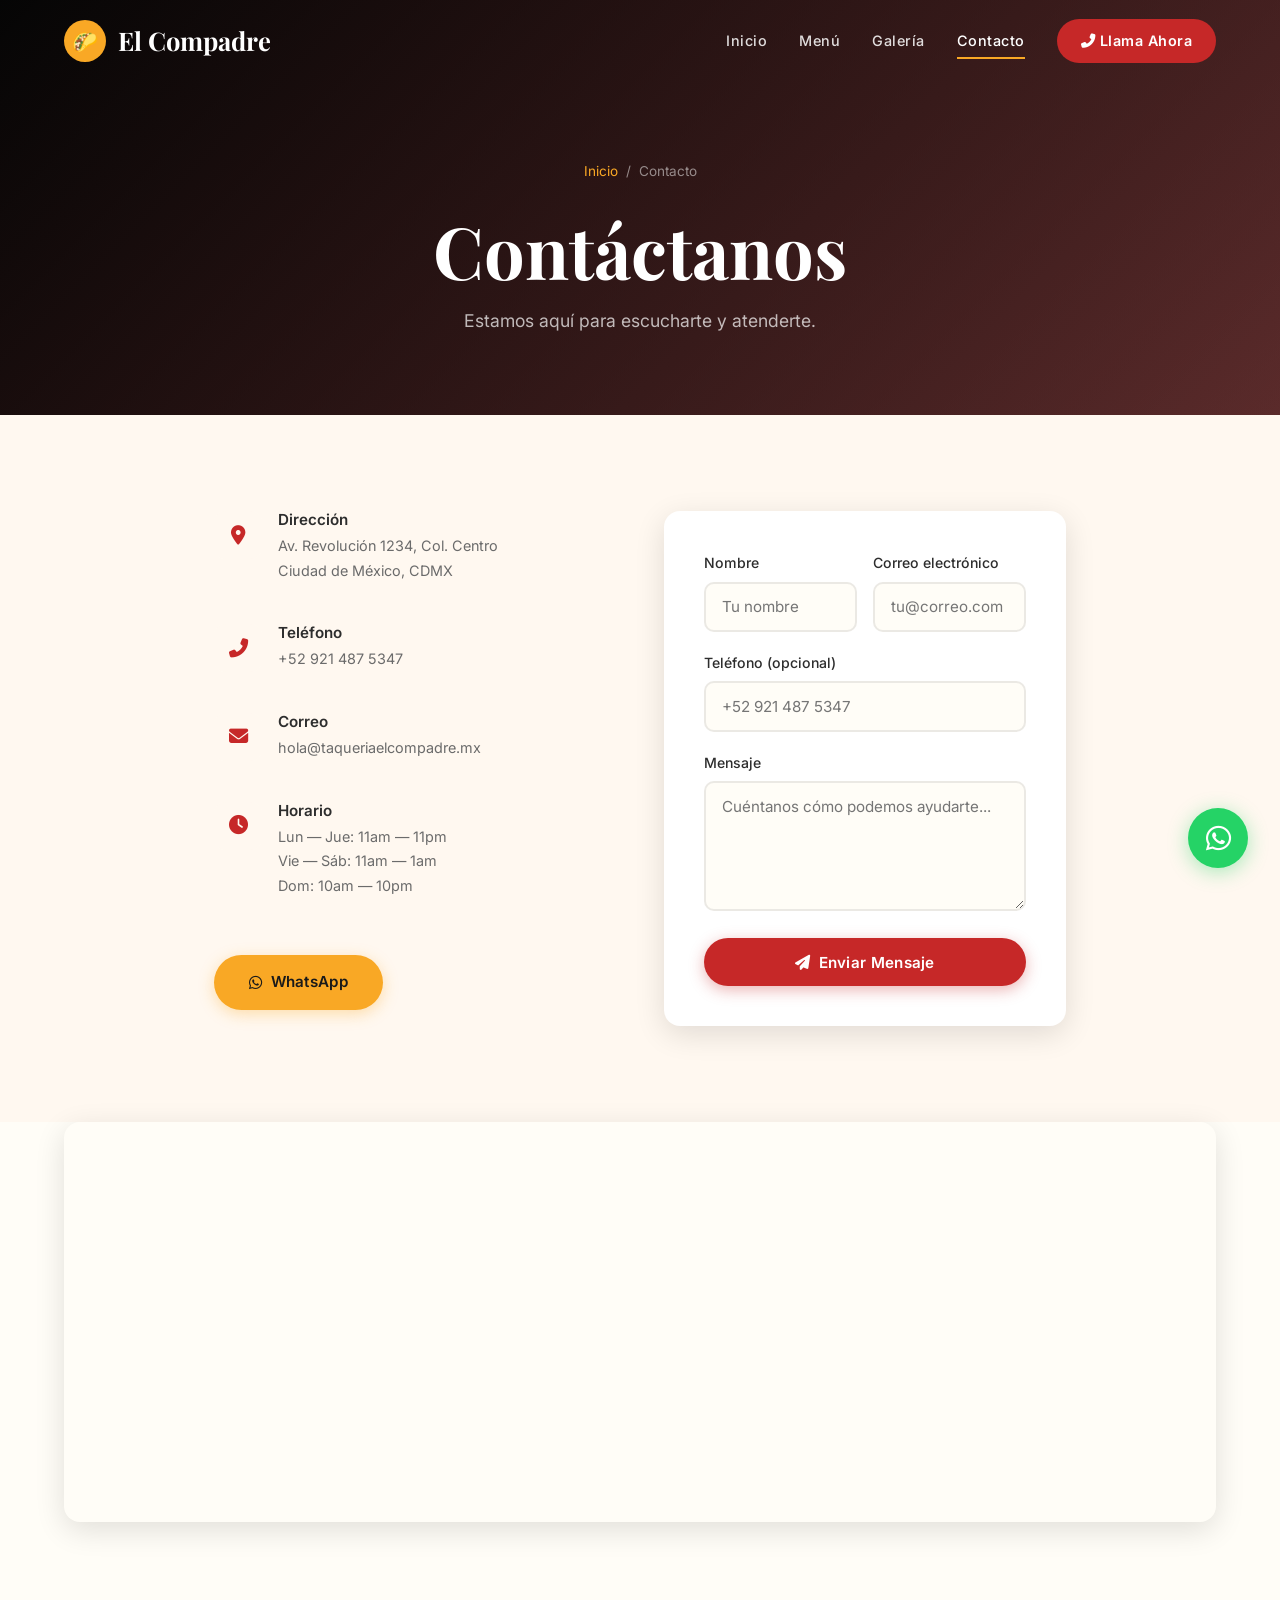
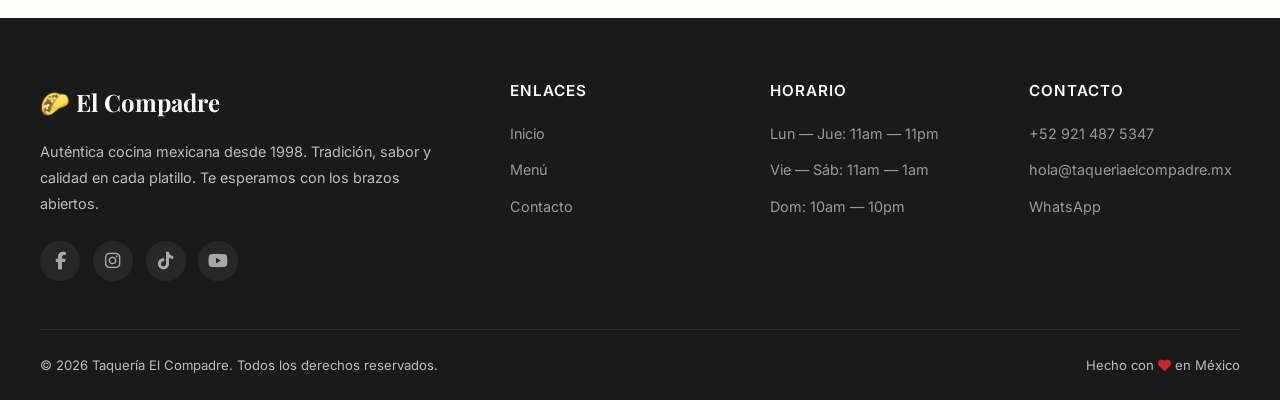
<file: contacto.html>
<!DOCTYPE html>
<html lang="es-MX">
<head>
  <meta charset="UTF-8">
  <meta name="viewport" content="width=device-width, initial-scale=1.0">
  <title>Contacto — Taquería El Compadre</title>
  <meta name="description" content="Ponte en contacto con Taquería El Compadre. Estamos en Av. Revolución 1234, Col. Centro, CDMX. Tel: +52 921 487 5347.">
  <meta name="robots" content="index, follow">
  <meta property="og:title" content="Contacto — Taquería El Compadre">
  <meta property="og:description" content="Visítanos o escríbenos. Te esperamos.">
  <meta name="theme-color" content="#C62828">

  <link rel="preconnect" href="https://fonts.googleapis.com">
  <link rel="preconnect" href="https://fonts.gstatic.com" crossorigin>
  <link href="https://fonts.googleapis.com/css2?family=Playfair+Display:ital,wght@0,400;0,700;0,900;1,400;1,700&family=Inter:wght@300;400;500;600;700&family=Dancing+Script:wght@500;700&display=swap" rel="stylesheet">
  <link rel="stylesheet" href="https://cdnjs.cloudflare.com/ajax/libs/font-awesome/6.5.1/css/all.min.css">
  <link rel="stylesheet" href="css/style.css">
  <link rel="icon" type="image/svg+xml" href="data:image/svg+xml,<svg xmlns='http://www.w3.org/2000/svg' viewBox='0 0 100 100'><text y='.9em' font-size='90'>🌮</text></svg>">
</head>
<body>

  <!-- ============================================================
       NAVBAR
       ============================================================ -->
  <nav class="navbar scrolled" role="navigation" aria-label="Navegación principal">
    <div class="container">
      <a href="index.html" class="navbar-brand" aria-label="Ir al inicio">
        <span class="brand-icon">🌮</span>
        El Compadre
      </a>
      <div class="hamburger" aria-label="Abrir menú" role="button" tabindex="0">
        <span></span><span></span><span></span>
      </div>
      <div class="navbar-links">
        <a href="index.html">Inicio</a>
        <a href="menu.html">Menú</a>
        <a href="index.html#gallery">Galería</a>
        <a href="contacto.html" class="active">Contacto</a>
        <a href="tel:+529214875347" class="navbar-cta"><i class="fas fa-phone-alt"></i> Llama Ahora</a>
      </div>
    </div>
  </nav>

  <!-- ============================================================
       PAGE HEADER
       ============================================================ -->
  <header class="page-header" style="background-image: none; background: linear-gradient(135deg, #1A1A1A, #2C2C2C);">
    <div class="page-header-bg" style="background-image: url('https://images.unsplash.com/photo-1517248135467-4c7edcad34c4?w=1920&q=80');" aria-hidden="true"></div>
    <div class="page-header-overlay"></div>
    <div class="container">
      <div class="breadcrumb">
        <a href="index.html">Inicio</a>
        <span>/</span>
        <span>Contacto</span>
      </div>
      <h1 data-aos="fade-up">Contáctanos</h1>
      <p data-aos="fade-up" data-aos-delay="100">Estamos aquí para escucharte y atenderte.</p>
    </div>
  </header>

  <!-- ============================================================
       CONTACT SECTION
       ============================================================ -->
  <section class="section section--cream">
    <div class="container container--narrow">

      <div id="form-success" style="display:none;" class="form-success-page" data-aos="fade-up">
        <div class="success-icon"><i class="fas fa-check"></i></div>
        <h2 style="margin-bottom: 0.75rem;">¡Mensaje enviado!</h2>
        <p style="color: var(--color-text-light); font-size: 1.05rem; margin-bottom: 2rem;">
          Gracias, <span id="successName">cliente</span>. Hemos recibido tu mensaje y te responderemos a la brevedad. <br>¡Buen provecho!
        </p>
        <a href="index.html" class="btn btn--primary"><i class="fas fa-home"></i> Volver al inicio</a>
      </div>

      <div class="contact-grid" id="formContainer">
        <div class="contact-info-list" data-aos="fade-right">
          <div class="contact-info-item">
            <div class="contact-info-icon"><i class="fas fa-map-marker-alt"></i></div>
            <div>
              <h4>Dirección</h4>
              <p>Av. Revolución 1234, Col. Centro<br>Ciudad de México, CDMX</p>
            </div>
          </div>
          <div class="contact-info-item">
            <div class="contact-info-icon"><i class="fas fa-phone-alt"></i></div>
            <div>
              <h4>Teléfono</h4>
              <p>+52 921 487 5347</p>
            </div>
          </div>
          <div class="contact-info-item">
            <div class="contact-info-icon"><i class="fas fa-envelope"></i></div>
            <div>
              <h4>Correo</h4>
              <p>hola@taqueriaelcompadre.mx</p>
            </div>
          </div>
          <div class="contact-info-item">
            <div class="contact-info-icon"><i class="fas fa-clock"></i></div>
            <div>
              <h4>Horario</h4>
              <p>Lun — Jue: 11am — 11pm<br>Vie — Sáb: 11am — 1am<br>Dom: 10am — 10pm</p>
            </div>
          </div>
          <div style="margin-top:1rem;">
            <a href="https://wa.me/529214875347" target="_blank" rel="noopener" class="btn btn--gold"><i class="fab fa-whatsapp"></i> WhatsApp</a>
          </div>
        </div>

        <form class="contact-form" action="https://formsubmit.co/hola@taqueriaelcompadre.mx" method="POST" data-aos="fade-left" id="contactForm">
          <input type="hidden" name="_subject" value="Nuevo mensaje desde Taquería El Compadre">
          <input type="hidden" name="_captcha" value="false">
          <input type="hidden" name="_template" value="table">
          <input type="hidden" name="_next" value="https://rtvic.github.io/taqueria/contacto.html?success=true">

          <div class="form-row">
            <div class="form-group">
              <label for="nombre">Nombre</label>
              <input type="text" class="form-control" id="nombre" name="nombre" placeholder="Tu nombre" required>
            </div>
            <div class="form-group">
              <label for="email">Correo electrónico</label>
              <input type="email" class="form-control" id="email" name="email" placeholder="tu@correo.com" required>
            </div>
          </div>
          <div class="form-group">
            <label for="telefono">Teléfono (opcional)</label>
            <input type="tel" class="form-control" id="telefono" name="telefono" placeholder="+52 921 487 5347">
          </div>
          <div class="form-group">
            <label for="mensaje">Mensaje</label>
            <textarea class="form-control" id="mensaje" name="mensaje" placeholder="Cuéntanos cómo podemos ayudarte..." required></textarea>
          </div>
          <button type="submit" class="btn btn--primary" style="width:100%; justify-content:center;">
            <i class="fas fa-paper-plane"></i> Enviar Mensaje
          </button>
        </form>
      </div>

    </div>
  </section>

  <!-- ============================================================
       LOCATION MAP
       ============================================================ -->
  <section class="section" style="padding-top:0;">
    <div class="container">
      <div style="border-radius: var(--card-radius); overflow: hidden; box-shadow: var(--shadow-md); height: 400px; position: relative;" data-aos="fade-up">
        <iframe
          src="https://www.google.com/maps/embed?pb=!1m18!1m12!1m3!1d3762.5!2d-99.1332!3d19.4326!2m3!1f0!2f0!3f0!3m2!1i1024!2i768!4f13.1!3m3!1m2!1s0x0%3A0x0!2zMTnCsDI1JzU3LjQiTiA5OcKwMDgnMDAuMiJX!5e0!3m2!1ses!2smx!4v1"
          style="position:absolute;inset:0;width:100%;height:100%;border:0;"
          allowfullscreen=""
          loading="lazy"
          title="Mapa de ubicación de Taquería El Compadre"
        ></iframe>
      </div>
    </div>
  </section>

  <!-- ============================================================
       FOOTER
       ============================================================ -->
  <footer class="footer">
    <div class="footer-grid">
      <div>
        <a href="index.html" class="footer-brand">🌮 El Compadre</a>
        <p class="footer-about">
          Auténtica cocina mexicana desde 1998. Tradición, sabor y calidad en cada platillo. Te esperamos con los brazos abiertos.
        </p>
        <div class="footer-social">
          <a href="#" aria-label="Facebook" title="Facebook"><i class="fab fa-facebook-f"></i></a>
          <a href="#" aria-label="Instagram" title="Instagram"><i class="fab fa-instagram"></i></a>
          <a href="#" aria-label="TikTok" title="TikTok"><i class="fab fa-tiktok"></i></a>
          <a href="#" aria-label="YouTube" title="YouTube"><i class="fab fa-youtube"></i></a>
        </div>
      </div>
      <div>
        <h4>Enlaces</h4>
        <ul class="footer-links">
          <li><a href="index.html">Inicio</a></li>
          <li><a href="menu.html">Menú</a></li>
          <li><a href="contacto.html">Contacto</a></li>
        </ul>
      </div>
      <div>
        <h4>Horario</h4>
        <ul class="footer-links">
          <li><a href="#">Lun — Jue: 11am — 11pm</a></li>
          <li><a href="#">Vie — Sáb: 11am — 1am</a></li>
          <li><a href="#">Dom: 10am — 10pm</a></li>
        </ul>
      </div>
      <div>
        <h4>Contacto</h4>
        <ul class="footer-links">
          <li><a href="tel:+529214875347">+52 921 487 5347</a></li>
          <li><a href="mailto:hola@taqueriaelcompadre.mx">hola@taqueriaelcompadre.mx</a></li>
          <li><a href="https://wa.me/529214875347" target="_blank" rel="noopener">WhatsApp</a></li>
        </ul>
      </div>
    </div>
    <div class="footer-bottom">
      <span>&copy; 2026 Taquería El Compadre. Todos los derechos reservados.</span>
      <span>Hecho con <i class="fas fa-heart" style="color: var(--color-primary);"></i> en México</span>
    </div>
  </footer>

  <!-- ============================================================
       WHATSAPP FLOAT
       ============================================================ -->
  <a href="https://wa.me/529214875347?text=¡Hola!%20Quiero%20más%20información" target="_blank" rel="noopener" class="whatsapp-float" aria-label="WhatsApp">
    <i class="fab fa-whatsapp"></i>
  </a>

  <script src="js/main.js"></script>
  <script>
    // Show success message if redirected from FormSubmit
    const urlParams = new URLSearchParams(window.location.search);
    if (urlParams.get('success') === 'true') {
      document.getElementById('formContainer').style.display = 'none';
      document.getElementById('form-success').style.display = 'block';
      const name = urlParams.get('name');
      if (name) {
        document.getElementById('successName').textContent = name;
      }
    }

    // Form validation antes de enviar
    document.getElementById('contactForm')?.addEventListener('submit', function(e) {
      const nombre = document.getElementById('nombre');
      const email = document.getElementById('email');
      const mensaje = document.getElementById('mensaje');
      let valid = true;

      [nombre, email, mensaje].forEach(f => {
        f.style.borderColor = '';
        const err = f.parentElement.querySelector('.form-error');
        if (err) err.remove();
      });

      if (nombre.value.trim().length < 2) {
        valid = false;
        showFieldError(nombre, 'Ingresa tu nombre');
      }
      if (!/^[^\s@]+@[^\s@]+\.[^\s@]+$/.test(email.value)) {
        valid = false;
        showFieldError(email, 'Correo inválido');
      }
      if (mensaje.value.trim().length < 5) {
        valid = false;
        showFieldError(mensaje, 'Escribe un mensaje');
      }

      if (!valid) e.preventDefault();
    });

    function showFieldError(field, msg) {
      field.style.borderColor = 'var(--color-primary)';
      const err = document.createElement('small');
      err.className = 'form-error';
      err.style.cssText = 'color: var(--color-primary); font-size: 0.8rem; margin-top: 0.3rem; display: block;';
      err.textContent = msg;
      field.parentElement.appendChild(err);
    }
  </script>
</body>
</html>
</file>
<file: css/style.css>
/* ============================================================
   TAQUERÍA EL COMPADRE — Premium Mexican Taquería Styles
   ============================================================ */

/* --- CSS Custom Properties --- */
:root {
  --color-primary: #C62828;
  --color-primary-dark: #8E0000;
  --color-primary-light: #E53935;
  --color-secondary: #2E7D32;
  --color-secondary-light: #4CAF50;
  --color-accent: #F9A825;
  --color-accent-light: #FFD54F;
  --color-dark: #1A1A1A;
  --color-dark-alt: #2C2C2C;
  --color-light: #FFFDF7;
  --color-white: #FFFFFF;
  --color-cream: #FFF8F0;
  --color-text: #2D2D2D;
  --color-text-light: #6B6B6B;
  --color-border: rgba(0,0,0,0.08);

  --font-heading: 'Playfair Display', Georgia, serif;
  --font-body: 'Inter', -apple-system, BlinkMacSystemFont, 'Segoe UI', sans-serif;
  --font-accent: 'Dancing Script', cursive;

  --section-padding: 6rem 1.5rem;
  --container-max: 1200px;
  --container-narrow: 900px;
  --card-radius: 16px;
  --btn-radius: 50px;
  --transition: all 0.35s cubic-bezier(0.25, 0.46, 0.45, 0.94);
  --shadow-sm: 0 2px 8px rgba(0,0,0,0.06);
  --shadow-md: 0 8px 30px rgba(0,0,0,0.12);
  --shadow-lg: 0 20px 60px rgba(0,0,0,0.15);
  --shadow-hover: 0 12px 40px rgba(198,40,40,0.2);
}

/* --- Reset --- */
*, *::before, *::after {
  margin: 0;
  padding: 0;
  box-sizing: border-box;
}

html {
  scroll-behavior: smooth;
  font-size: 16px;
}

body {
  font-family: var(--font-body);
  color: var(--color-text);
  background: var(--color-light);
  line-height: 1.7;
  -webkit-font-smoothing: antialiased;
  -moz-osx-font-smoothing: grayscale;
  overflow-x: hidden;
}

img {
  max-width: 100%;
  height: auto;
  display: block;
}

a {
  text-decoration: none;
  color: inherit;
  transition: var(--transition);
}

ul {
  list-style: none;
}

/* --- Selection --- */
::selection {
  background: var(--color-primary);
  color: var(--color-white);
}

/* --- Scrollbar --- */
::-webkit-scrollbar { width: 8px; }
::-webkit-scrollbar-track { background: var(--color-dark); }
::-webkit-scrollbar-thumb { background: var(--color-primary); border-radius: 4px; }
::-webkit-scrollbar-thumb:hover { background: var(--color-primary-light); }

/* --- Typography --- */
h1, h2, h3, h4 {
  font-family: var(--font-heading);
  font-weight: 700;
  line-height: 1.2;
}

h1 { font-size: clamp(2.5rem, 6vw, 4.5rem); }
h2 { font-size: clamp(2rem, 4vw, 3rem); }
h3 { font-size: clamp(1.3rem, 2.5vw, 1.75rem); }
h4 { font-size: clamp(1.1rem, 2vw, 1.35rem); }

.section-tag {
  display: inline-block;
  font-family: var(--font-accent);
  font-size: 1.15rem;
  color: var(--color-primary);
  margin-bottom: 0.5rem;
}

.section-title {
  margin-bottom: 1rem;
}

.section-subtitle {
  font-family: var(--font-body);
  font-size: 1.05rem;
  color: var(--color-text-light);
  max-width: 600px;
  margin: 0 auto 3rem;
  font-weight: 400;
}

/* --- Container --- */
.container {
  width: 100%;
  max-width: var(--container-max);
  margin: 0 auto;
  padding: 0 1.5rem;
}

.container--narrow {
  max-width: var(--container-narrow);
}

/* --- Section --- */
.section {
  padding: var(--section-padding);
}

.section--dark {
  background: var(--color-dark);
  color: var(--color-white);
}

.section--cream {
  background: var(--color-cream);
}

.section--primary {
  background: linear-gradient(135deg, var(--color-primary) 0%, var(--color-primary-dark) 100%);
  color: var(--color-white);
}

.section-header {
  text-align: center;
  margin-bottom: 4rem;
}

.section-header .section-subtitle {
  color: var(--color-text-light);
}

.section--dark .section-subtitle {
  color: rgba(255,255,255,0.65);
}

/* ============================================================
   NAVIGATION
   ============================================================ */
.navbar {
  position: fixed;
  top: 0;
  left: 0;
  right: 0;
  z-index: 1000;
  padding: 1.2rem 0;
  transition: var(--transition);
}

.navbar.scrolled {
  background: rgba(26,26,26,0.97);
  backdrop-filter: blur(12px);
  -webkit-backdrop-filter: blur(12px);
  padding: 0.7rem 0;
  box-shadow: 0 2px 20px rgba(0,0,0,0.3);
}

.navbar .container {
  display: flex;
  align-items: center;
  justify-content: space-between;
}

.navbar-brand {
  display: flex;
  align-items: center;
  gap: 0.75rem;
  font-family: var(--font-heading);
  font-size: 1.6rem;
  font-weight: 700;
  color: var(--color-white);
  z-index: 1001;
}

.navbar-brand .brand-icon {
  width: 42px;
  height: 42px;
  background: var(--color-accent);
  border-radius: 50%;
  display: flex;
  align-items: center;
  justify-content: center;
  font-size: 1.3rem;
  color: var(--color-dark);
}

.navbar-links {
  display: flex;
  align-items: center;
  gap: 2rem;
}

.navbar-links a {
  font-size: 0.9rem;
  font-weight: 500;
  color: rgba(255,255,255,0.85);
  letter-spacing: 0.5px;
  position: relative;
  padding: 0.25rem 0;
}

.navbar-links a::after {
  content: '';
  position: absolute;
  bottom: -2px;
  left: 0;
  width: 0;
  height: 2px;
  background: var(--color-accent);
  transition: var(--transition);
}

.navbar-links a:hover,
.navbar-links a.active {
  color: var(--color-white);
}

.navbar-links a:hover::after,
.navbar-links a.active::after {
  width: 100%;
}

.navbar-cta {
  background: var(--color-primary);
  color: var(--color-white) !important;
  padding: 0.6rem 1.5rem !important;
  border-radius: var(--btn-radius);
  font-weight: 600 !important;
  transition: var(--transition);
}

.navbar-cta::after { display: none !important; }

.navbar-cta:hover {
  background: var(--color-primary-light) !important;
  transform: translateY(-1px);
  box-shadow: var(--shadow-md);
}

/* Hamburger */
.hamburger {
  display: none;
  flex-direction: column;
  gap: 5px;
  cursor: pointer;
  z-index: 1001;
  padding: 0.5rem;
}

.hamburger span {
  display: block;
  width: 26px;
  height: 2.5px;
  background: var(--color-white);
  border-radius: 2px;
  transition: var(--transition);
  transform-origin: center;
}

.hamburger.active span:nth-child(1) {
  transform: rotate(45deg) translate(5px, 5px);
}

.hamburger.active span:nth-child(2) {
  opacity: 0;
  transform: translateX(-10px);
}

.hamburger.active span:nth-child(3) {
  transform: rotate(-45deg) translate(5px, -5px);
}

/* ============================================================
   HERO
   ============================================================ */
.hero {
  position: relative;
  min-height: 100vh;
  display: flex;
  align-items: center;
  justify-content: center;
  overflow: hidden;
}

.hero-bg {
  position: absolute;
  inset: 0;
  background: url('https://images.unsplash.com/photo-1565299507176-35e37e4b55c9?w=1920&q=80') center center / cover no-repeat;
  transform: scale(1.05);
  transition: transform 0.1s linear;
  will-change: transform;
}

.hero-overlay {
  position: absolute;
  inset: 0;
  background: linear-gradient(
    135deg,
    rgba(0,0,0,0.85) 0%,
    rgba(0,0,0,0.5) 50%,
    rgba(198,40,40,0.3) 100%
  );
}

.hero-pattern {
  position: absolute;
  inset: 0;
  background-image:
    radial-gradient(circle at 20% 50%, rgba(249,168,37,0.08) 0%, transparent 50%),
    radial-gradient(circle at 80% 20%, rgba(198,40,40,0.1) 0%, transparent 50%);
  pointer-events: none;
}

.hero-content {
  position: relative;
  z-index: 2;
  text-align: center;
  max-width: 900px;
  padding: 2rem 1.5rem;
}

.hero-badge {
  display: inline-flex;
  align-items: center;
  gap: 0.5rem;
  background: rgba(255,255,255,0.1);
  backdrop-filter: blur(10px);
  border: 1px solid rgba(255,255,255,0.15);
  padding: 0.5rem 1.5rem;
  border-radius: var(--btn-radius);
  font-size: 0.85rem;
  color: var(--color-accent-light);
  letter-spacing: 1px;
  text-transform: uppercase;
  font-weight: 500;
  margin-bottom: 2rem;
}

.hero-title {
  color: var(--color-white);
  margin-bottom: 1.5rem;
  text-shadow: 0 2px 20px rgba(0,0,0,0.3);
}

.hero-title .highlight {
  color: var(--color-accent);
  font-family: var(--font-accent);
  font-size: 1.2em;
  display: block;
}

.hero-subtitle {
  font-size: 1.15rem;
  color: rgba(255,255,255,0.8);
  max-width: 600px;
  margin: 0 auto 2.5rem;
  font-weight: 300;
}

.hero-actions {
  display: flex;
  flex-wrap: wrap;
  gap: 1rem;
  justify-content: center;
}

/* --- Buttons --- */
.btn {
  display: inline-flex;
  align-items: center;
  gap: 0.5rem;
  padding: 0.9rem 2.2rem;
  border-radius: var(--btn-radius);
  font-family: var(--font-body);
  font-size: 0.95rem;
  font-weight: 600;
  border: none;
  cursor: pointer;
  transition: var(--transition);
  letter-spacing: 0.3px;
}

.btn--primary {
  background: var(--color-primary);
  color: var(--color-white);
  box-shadow: 0 4px 15px rgba(198,40,40,0.35);
}

.btn--primary:hover {
  background: var(--color-primary-light);
  transform: translateY(-2px);
  box-shadow: 0 8px 25px rgba(198,40,40,0.4);
}

.btn--secondary {
  background: transparent;
  color: var(--color-white);
  border: 2px solid rgba(255,255,255,0.4);
}

.btn--secondary:hover {
  background: rgba(255,255,255,0.1);
  border-color: var(--color-white);
  transform: translateY(-2px);
}

.btn--gold {
  background: var(--color-accent);
  color: var(--color-dark);
  box-shadow: 0 4px 15px rgba(249,168,37,0.35);
}

.btn--gold:hover {
  background: var(--color-accent-light);
  transform: translateY(-2px);
  box-shadow: 0 8px 25px rgba(249,168,37,0.4);
}

.btn--outline {
  background: transparent;
  border: 2px solid var(--color-primary);
  color: var(--color-primary);
}

.btn--outline:hover {
  background: var(--color-primary);
  color: var(--color-white);
  transform: translateY(-2px);
}

.btn--sm {
  padding: 0.6rem 1.3rem;
  font-size: 0.85rem;
}

/* Hero Scroll Indicator */
.hero-scroll {
  position: absolute;
  bottom: 2rem;
  left: 50%;
  transform: translateX(-50%);
  z-index: 2;
  display: flex;
  flex-direction: column;
  align-items: center;
  gap: 0.5rem;
  color: rgba(255,255,255,0.5);
  font-size: 0.75rem;
  letter-spacing: 1px;
  text-transform: uppercase;
  animation: floatDown 2s ease-in-out infinite;
}

.hero-scroll .mouse {
  width: 24px;
  height: 38px;
  border: 2px solid rgba(255,255,255,0.3);
  border-radius: 12px;
  position: relative;
}

.hero-scroll .mouse::after {
  content: '';
  position: absolute;
  top: 7px;
  left: 50%;
  transform: translateX(-50%);
  width: 3px;
  height: 8px;
  background: var(--color-accent);
  border-radius: 2px;
  animation: scrollWheel 1.5s ease-in-out infinite;
}

@keyframes scrollWheel {
  0% { opacity: 1; transform: translateX(-50%) translateY(0); }
  100% { opacity: 0; transform: translateX(-50%) translateY(12px); }
}

@keyframes floatDown {
  0%, 100% { transform: translateX(-50%) translateY(0); }
  50% { transform: translateX(-50%) translateY(6px); }
}

/* ============================================================
   ABOUT
   ============================================================ */
.about-grid {
  display: grid;
  grid-template-columns: 1fr 1fr;
  gap: 4rem;
  align-items: center;
}

.about-image {
  position: relative;
  border-radius: var(--card-radius);
  overflow: hidden;
  box-shadow: var(--shadow-lg);
}

.about-image img {
  width: 100%;
  height: 500px;
  object-fit: cover;
  transition: var(--transition);
}

.about-image:hover img {
  transform: scale(1.03);
}

.about-image::after {
  content: '';
  position: absolute;
  inset: 0;
  background: linear-gradient(to top, rgba(0,0,0,0.3), transparent);
}

.about-experience {
  position: absolute;
  bottom: 2rem;
  left: 2rem;
  z-index: 2;
  background: rgba(198,40,40,0.9);
  backdrop-filter: blur(10px);
  padding: 1.2rem 1.8rem;
  border-radius: 12px;
  color: var(--color-white);
}

.about-experience span {
  font-family: var(--font-heading);
  font-size: 2.5rem;
  font-weight: 700;
  line-height: 1;
  display: block;
}

.about-experience small {
  font-size: 0.8rem;
  opacity: 0.85;
}

.about-text h2 {
  margin-bottom: 1.5rem;
}

.about-text p {
  color: var(--color-text-light);
  margin-bottom: 1.2rem;
  font-size: 1.02rem;
}

.about-features {
  display: grid;
  grid-template-columns: 1fr 1fr;
  gap: 1rem;
  margin-top: 2rem;
}

.about-feature {
  display: flex;
  align-items: center;
  gap: 0.75rem;
  font-size: 0.95rem;
  font-weight: 500;
}

.about-feature .icon {
  width: 36px;
  height: 36px;
  background: var(--color-cream);
  border-radius: 10px;
  display: flex;
  align-items: center;
  justify-content: center;
  font-size: 1.1rem;
  flex-shrink: 0;
}

/* ============================================================
   MENU PREVIEW (Home) / FULL MENU
   ============================================================ */
.menu-grid {
  display: grid;
  grid-template-columns: repeat(auto-fill, minmax(270px, 1fr));
  gap: 2rem;
}

.menu-card {
  background: var(--color-white);
  border-radius: var(--card-radius);
  overflow: hidden;
  box-shadow: var(--shadow-sm);
  transition: var(--transition);
  cursor: pointer;
  position: relative;
}

.menu-card:hover {
  transform: translateY(-8px);
  box-shadow: var(--shadow-hover);
}

.menu-card-image {
  position: relative;
  height: 200px;
  overflow: hidden;
}

.menu-card-image img {
  width: 100%;
  height: 100%;
  object-fit: cover;
  transition: var(--transition);
}

.menu-card:hover .menu-card-image img {
  transform: scale(1.1);
}

.menu-card-badge {
  position: absolute;
  top: 1rem;
  right: 1rem;
  background: var(--color-primary);
  color: var(--color-white);
  padding: 0.3rem 0.8rem;
  border-radius: 20px;
  font-size: 0.75rem;
  font-weight: 600;
  letter-spacing: 0.5px;
}

.menu-card-body {
  padding: 1.3rem 1.5rem 1.5rem;
}

.menu-card-body h3 {
  font-family: var(--font-heading);
  font-size: 1.15rem;
  margin-bottom: 0.4rem;
}

.menu-card-body p {
  font-size: 0.88rem;
  color: var(--color-text-light);
  margin-bottom: 1rem;
  line-height: 1.5;
}

.menu-card-footer {
  display: flex;
  align-items: center;
  justify-content: space-between;
}

.menu-card-price {
  font-family: var(--font-heading);
  font-size: 1.3rem;
  font-weight: 700;
  color: var(--color-primary);
}

.menu-card-footer .btn {
  font-size: 0.82rem;
  padding: 0.5rem 1.2rem;
}

/* Menu Categories */
.menu-categories {
  display: flex;
  flex-wrap: wrap;
  justify-content: center;
  gap: 0.75rem;
  margin-bottom: 3rem;
}

.menu-category-btn {
  padding: 0.6rem 1.6rem;
  border-radius: var(--btn-radius);
  border: 2px solid var(--color-border);
  background: transparent;
  font-family: var(--font-body);
  font-size: 0.9rem;
  font-weight: 500;
  color: var(--color-text-light);
  cursor: pointer;
  transition: var(--transition);
}

.menu-category-btn:hover,
.menu-category-btn.active {
  background: var(--color-primary);
  border-color: var(--color-primary);
  color: var(--color-white);
}

/* ============================================================
   GALLERY
   ============================================================ */
.gallery-grid {
  display: grid;
  grid-template-columns: repeat(3, 1fr);
  gap: 1rem;
}

.gallery-item {
  position: relative;
  border-radius: 12px;
  overflow: hidden;
  cursor: pointer;
  aspect-ratio: 1;
}

.gallery-item:nth-child(1) { grid-row: span 2; grid-column: span 2; aspect-ratio: 2/1; }

.gallery-item img {
  width: 100%;
  height: 100%;
  object-fit: cover;
  transition: var(--transition);
}

.gallery-item:hover img {
  transform: scale(1.08);
}

.gallery-overlay {
  position: absolute;
  inset: 0;
  background: rgba(0,0,0,0.4);
  display: flex;
  align-items: center;
  justify-content: center;
  opacity: 0;
  transition: var(--transition);
}

.gallery-item:hover .gallery-overlay {
  opacity: 1;
}

.gallery-overlay .icon {
  width: 50px;
  height: 50px;
  border: 2px solid rgba(255,255,255,0.6);
  border-radius: 50%;
  display: flex;
  align-items: center;
  justify-content: center;
  color: var(--color-white);
  font-size: 1.3rem;
  transform: scale(0.8);
  transition: var(--transition);
}

.gallery-item:hover .gallery-overlay .icon {
  transform: scale(1);
}

/* Lightbox */
.lightbox {
  position: fixed;
  inset: 0;
  z-index: 9999;
  background: rgba(0,0,0,0.95);
  display: flex;
  align-items: center;
  justify-content: center;
  opacity: 0;
  pointer-events: none;
  transition: opacity 0.4s ease;
}

.lightbox.active {
  opacity: 1;
  pointer-events: all;
}

.lightbox-img {
  max-width: 90vw;
  max-height: 85vh;
  border-radius: 8px;
  transform: scale(0.9);
  transition: transform 0.4s ease;
}

.lightbox.active .lightbox-img {
  transform: scale(1);
}

.lightbox-close {
  position: absolute;
  top: 2rem;
  right: 2rem;
  width: 44px;
  height: 44px;
  border: none;
  background: rgba(255,255,255,0.1);
  border-radius: 50%;
  color: var(--color-white);
  font-size: 1.5rem;
  cursor: pointer;
  display: flex;
  align-items: center;
  justify-content: center;
  transition: var(--transition);
}

.lightbox-close:hover {
  background: var(--color-primary);
}

/* ============================================================
   TESTIMONIALS
   ============================================================ */
.testimonials-carousel {
  position: relative;
  max-width: 700px;
  margin: 0 auto;
  overflow: hidden;
}

.testimonials-track {
  display: flex;
  transition: transform 0.5s cubic-bezier(0.25, 0.46, 0.45, 0.94);
}

.testimonial-card {
  min-width: 100%;
  padding: 2.5rem 2rem;
  text-align: center;
}

.testimonial-stars {
  color: var(--color-accent);
  font-size: 1.1rem;
  margin-bottom: 1.5rem;
  letter-spacing: 2px;
}

.testimonial-text {
  font-family: var(--font-heading);
  font-size: 1.2rem;
  font-style: italic;
  line-height: 1.8;
  margin-bottom: 2rem;
  color: rgba(255,255,255,0.9);
}

.testimonial-author {
  display: flex;
  align-items: center;
  justify-content: center;
  gap: 1rem;
}

.testimonial-author img {
  width: 56px;
  height: 56px;
  border-radius: 50%;
  object-fit: cover;
  border: 3px solid var(--color-accent);
}

.testimonial-author-info h4 {
  font-family: var(--font-body);
  font-size: 1rem;
  font-weight: 600;
  margin-bottom: 0.15rem;
}

.testimonial-author-info span {
  font-size: 0.82rem;
  opacity: 0.6;
}

.testimonial-controls {
  display: flex;
  justify-content: center;
  gap: 1rem;
  margin-top: 2rem;
}

.testimonial-btn {
  width: 44px;
  height: 44px;
  border-radius: 50%;
  border: 1px solid rgba(255,255,255,0.2);
  background: transparent;
  color: var(--color-white);
  font-size: 1.2rem;
  cursor: pointer;
  display: flex;
  align-items: center;
  justify-content: center;
  transition: var(--transition);
}

.testimonial-btn:hover {
  background: var(--color-primary);
  border-color: var(--color-primary);
}

.testimonial-dots {
  display: flex;
  justify-content: center;
  gap: 0.5rem;
  margin-top: 1.5rem;
}

.testimonial-dot {
  width: 10px;
  height: 10px;
  border-radius: 50%;
  border: none;
  background: rgba(255,255,255,0.2);
  cursor: pointer;
  transition: var(--transition);
}

.testimonial-dot.active {
  background: var(--color-accent);
  width: 28px;
  border-radius: 5px;
}

/* ============================================================
   LOCATION
   ============================================================ */
.location-grid {
  display: grid;
  grid-template-columns: 1fr 1fr;
  gap: 3rem;
  align-items: start;
}

.location-info h3 {
  margin-bottom: 0.5rem;
}

.location-info .address {
  font-size: 1.05rem;
  color: var(--color-text-light);
  margin-bottom: 2rem;
  display: flex;
  align-items: center;
  gap: 0.6rem;
}

.hours-list {
  display: grid;
  gap: 0.5rem;
  margin-bottom: 2rem;
}

.hours-row {
  display: flex;
  justify-content: space-between;
  padding: 0.6rem 0;
  border-bottom: 1px solid var(--color-border);
  font-size: 0.95rem;
}

.hours-row .day {
  font-weight: 500;
}

.hours-row .time {
  color: var(--color-text-light);
}

.hours-row.highlight {
  color: var(--color-primary);
  font-weight: 600;
}

.location-map {
  border-radius: var(--card-radius);
  overflow: hidden;
  box-shadow: var(--shadow-md);
  min-height: 350px;
  background: var(--color-dark-alt);
  position: relative;
}

.location-map iframe {
  width: 100%;
  height: 100%;
  border: none;
  position: absolute;
  inset: 0;
}

/* ============================================================
   CONTACT
   ============================================================ */
.contact-grid {
  display: grid;
  grid-template-columns: 1fr 1fr;
  gap: 3rem;
}

.contact-info-list {
  display: grid;
  gap: 1.5rem;
}

.contact-info-item {
  display: flex;
  gap: 1rem;
}

.contact-info-icon {
  width: 48px;
  height: 48px;
  background: var(--color-cream);
  border-radius: 12px;
  display: flex;
  align-items: center;
  justify-content: center;
  font-size: 1.2rem;
  flex-shrink: 0;
  color: var(--color-primary);
}

.contact-info-item h4 {
  font-family: var(--font-body);
  font-size: 0.95rem;
  font-weight: 600;
  margin-bottom: 0.3rem;
}

.contact-info-item p {
  font-size: 0.9rem;
  color: var(--color-text-light);
}

.contact-form {
  background: var(--color-white);
  padding: 2.5rem;
  border-radius: var(--card-radius);
  box-shadow: var(--shadow-md);
}

.form-group {
  margin-bottom: 1.2rem;
}

.form-group label {
  display: block;
  font-size: 0.88rem;
  font-weight: 500;
  margin-bottom: 0.4rem;
  color: var(--color-text);
}

.form-control {
  width: 100%;
  padding: 0.85rem 1rem;
  border: 2px solid var(--color-border);
  border-radius: 10px;
  font-family: var(--font-body);
  font-size: 0.95rem;
  transition: var(--transition);
  background: var(--color-light);
}

.form-control:focus {
  outline: none;
  border-color: var(--color-primary);
  box-shadow: 0 0 0 4px rgba(198,40,40,0.1);
}

textarea.form-control {
  min-height: 130px;
  resize: vertical;
}

.form-row {
  display: grid;
  grid-template-columns: 1fr 1fr;
  gap: 1rem;
}

/* ============================================================
   FOOTER
   ============================================================ */
.footer {
  background: var(--color-dark);
  color: rgba(255,255,255,0.7);
  padding: 4rem 1.5rem 0;
}

.footer-grid {
  display: grid;
  grid-template-columns: 2fr 1fr 1fr 1fr;
  gap: 3rem;
  max-width: var(--container-max);
  margin: 0 auto;
  padding-bottom: 3rem;
  border-bottom: 1px solid rgba(255,255,255,0.08);
}

.footer-brand {
  font-family: var(--font-heading);
  font-size: 1.5rem;
  font-weight: 700;
  color: var(--color-white);
  margin-bottom: 1rem;
  display: block;
}

.footer-about {
  font-size: 0.9rem;
  line-height: 1.8;
  margin-bottom: 1.5rem;
}

.footer-social {
  display: flex;
  gap: 0.8rem;
}

.footer-social a {
  width: 40px;
  height: 40px;
  border-radius: 50%;
  background: rgba(255,255,255,0.06);
  display: flex;
  align-items: center;
  justify-content: center;
  font-size: 1.1rem;
  color: rgba(255,255,255,0.6);
  transition: var(--transition);
}

.footer-social a:hover {
  background: var(--color-primary);
  color: var(--color-white);
  transform: translateY(-2px);
}

.footer h4 {
  font-family: var(--font-body);
  font-size: 0.95rem;
  font-weight: 600;
  color: var(--color-white);
  margin-bottom: 1.2rem;
  text-transform: uppercase;
  letter-spacing: 1px;
}

.footer-links li {
  margin-bottom: 0.6rem;
}

.footer-links a {
  font-size: 0.9rem;
  color: rgba(255,255,255,0.55);
}

.footer-links a:hover {
  color: var(--color-accent);
  padding-left: 4px;
}

.footer-bottom {
  max-width: var(--container-max);
  margin: 0 auto;
  padding: 1.5rem 0;
  display: flex;
  justify-content: space-between;
  align-items: center;
  font-size: 0.82rem;
}

.footer-bottom a {
  color: var(--color-accent);
}

/* ============================================================
   WHATSAPP FLOAT
   ============================================================ */
.whatsapp-float {
  position: fixed;
  bottom: 2rem;
  right: 2rem;
  z-index: 999;
  width: 60px;
  height: 60px;
  background: #25D366;
  border-radius: 50%;
  display: flex;
  align-items: center;
  justify-content: center;
  color: var(--color-white);
  font-size: 1.8rem;
  box-shadow: 0 4px 20px rgba(37,211,102,0.4);
  transition: var(--transition);
  animation: pulse 2s ease-in-out infinite;
}

.whatsapp-float:hover {
  transform: scale(1.1);
  box-shadow: 0 8px 30px rgba(37,211,102,0.5);
  color: var(--color-white);
}

@keyframes pulse {
  0% { box-shadow: 0 4px 20px rgba(37,211,102,0.4); }
  50% { box-shadow: 0 4px 30px rgba(37,211,102,0.6); }
  100% { box-shadow: 0 4px 20px rgba(37,211,102,0.4); }
}

/* ============================================================
   SCROLL ANIMATIONS (AOS-like)
   ============================================================ */
[data-aos] {
  opacity: 0;
  transform: translateY(40px);
  transition: opacity 0.7s ease, transform 0.7s ease;
}

[data-aos].aos-animate {
  opacity: 1;
  transform: translateY(0);
}

[data-aos="fade-up"] { transform: translateY(40px); }
[data-aos="fade-down"] { transform: translateY(-40px); }
[data-aos="fade-left"] { transform: translateX(-40px); }
[data-aos="fade-right"] { transform: translateX(40px); }
[data-aos="zoom-in"] { transform: scale(0.9); }
[data-aos="zoom-in"].aos-animate { transform: scale(1); }

[data-aos-delay="100"] { transition-delay: 0.1s; }
[data-aos-delay="200"] { transition-delay: 0.2s; }
[data-aos-delay="300"] { transition-delay: 0.3s; }
[data-aos-delay="400"] { transition-delay: 0.4s; }
[data-aos-delay="500"] { transition-delay: 0.5s; }
[data-aos-delay="600"] { transition-delay: 0.6s; }

/* ============================================================
   PAGE HEADER (internal pages)
   ============================================================ */
.page-header {
  position: relative;
  padding: 10rem 1.5rem 5rem;
  text-align: center;
  background: var(--color-dark);
  overflow: hidden;
}

.page-header-bg {
  position: absolute;
  inset: 0;
  background: url('https://images.unsplash.com/photo-1565299585323-38d6b0865b47?w=1920&q=80') center center / cover no-repeat;
  opacity: 0.3;
}

.page-header-overlay {
  position: absolute;
  inset: 0;
  background: linear-gradient(135deg, rgba(0,0,0,0.8), rgba(198,40,40,0.3));
}

.page-header .container {
  position: relative;
  z-index: 2;
}

.page-header h1 {
  color: var(--color-white);
  margin-bottom: 0.75rem;
}

.page-header p {
  color: rgba(255,255,255,0.7);
  font-size: 1.1rem;
}

.breadcrumb {
  display: flex;
  justify-content: center;
  gap: 0.5rem;
  font-size: 0.85rem;
  color: rgba(255,255,255,0.5);
  margin-bottom: 1.5rem;
}

.breadcrumb a {
  color: var(--color-accent);
}

.breadcrumb a:hover {
  text-decoration: underline;
}

/* ============================================================
   MENU PAGE SPECIFIC
   ============================================================ */
.menu-full .menu-grid {
  grid-template-columns: repeat(auto-fill, minmax(300px, 1fr));
}

.menu-full .menu-card-image {
  height: 220px;
}

/* ============================================================
   CONTACT PAGE - SUCCESS / ERROR
   ============================================================ */
.form-alert {
  padding: 1.2rem 1.5rem;
  border-radius: 12px;
  font-size: 0.95rem;
  margin-bottom: 1.5rem;
  display: flex;
  align-items: center;
  gap: 0.8rem;
}

.form-alert--success {
  background: rgba(46,125,50,0.1);
  border: 1px solid var(--color-secondary);
  color: var(--color-secondary);
}

.form-alert--error {
  background: rgba(198,40,40,0.1);
  border: 1px solid var(--color-primary);
  color: var(--color-primary);
}

.form-success-page {
  text-align: center;
  padding: 4rem 2rem;
}

.form-success-page .success-icon {
  width: 80px;
  height: 80px;
  background: var(--color-secondary);
  border-radius: 50%;
  display: flex;
  align-items: center;
  justify-content: center;
  font-size: 2.5rem;
  color: var(--color-white);
  margin: 0 auto 1.5rem;
}

/* ============================================================
   RESPONSIVE
   ============================================================ */

/* Tablet */
@media (max-width: 1024px) {
  .about-grid,
  .location-grid,
  .contact-grid {
    grid-template-columns: 1fr;
    gap: 2.5rem;
  }

  .about-image img {
    height: 380px;
  }

  .footer-grid {
    grid-template-columns: 1fr 1fr;
  }

  .gallery-item:nth-child(1) {
    grid-row: span 1;
    grid-column: span 2;
    aspect-ratio: 2/1;
  }
}

/* Mobile */
@media (max-width: 768px) {
  .section {
    padding: 4rem 1.2rem;
  }

  .navbar-links {
    position: fixed;
    inset: 0;
    background: rgba(0,0,0,0.98);
    flex-direction: column;
    justify-content: center;
    gap: 2rem;
    font-size: 1.3rem;
    opacity: 0;
    pointer-events: none;
    transition: opacity 0.4s ease;
  }

  .navbar-links.open {
    opacity: 1;
    pointer-events: all;
  }

  .navbar-links a {
    font-size: 1.2rem;
  }

  .navbar-links .navbar-cta {
    font-size: 1rem;
    padding: 0.8rem 2rem !important;
  }

  .hamburger {
    display: flex;
  }

  .hero-subtitle {
    font-size: 1rem;
  }

  .hero-actions {
    flex-direction: column;
    align-items: center;
  }

  .hero-actions .btn {
    width: 100%;
    max-width: 260px;
    justify-content: center;
  }

  .about-features {
    grid-template-columns: 1fr;
  }

  .about-image img {
    height: 300px;
  }

  .menu-grid {
    grid-template-columns: 1fr 1fr;
  }

  .gallery-grid {
    grid-template-columns: 1fr 1fr;
  }

  .gallery-item:nth-child(1) {
    grid-column: span 2;
    aspect-ratio: 16/9;
  }

  .form-row {
    grid-template-columns: 1fr;
  }

  .contact-form {
    padding: 1.8rem;
  }

  .footer-grid {
    grid-template-columns: 1fr;
    gap: 2rem;
  }

  .footer-bottom {
    flex-direction: column;
    gap: 0.5rem;
    text-align: center;
  }

  .whatsapp-float {
    width: 50px;
    height: 50px;
    font-size: 1.5rem;
    bottom: 1.2rem;
    right: 1.2rem;
  }

  .page-header {
    padding: 8rem 1.2rem 3.5rem;
  }
}

/* Small Mobile */
@media (max-width: 480px) {
  .menu-grid {
    grid-template-columns: 1fr;
  }

  .gallery-grid {
    grid-template-columns: 1fr;
  }

  .gallery-item:nth-child(1) {
    grid-column: span 1;
  }

  .about-image img {
    height: 250px;
  }

  .testimonial-text {
    font-size: 1rem;
  }

  .contact-form {
    padding: 1.5rem;
  }
}
</file>
